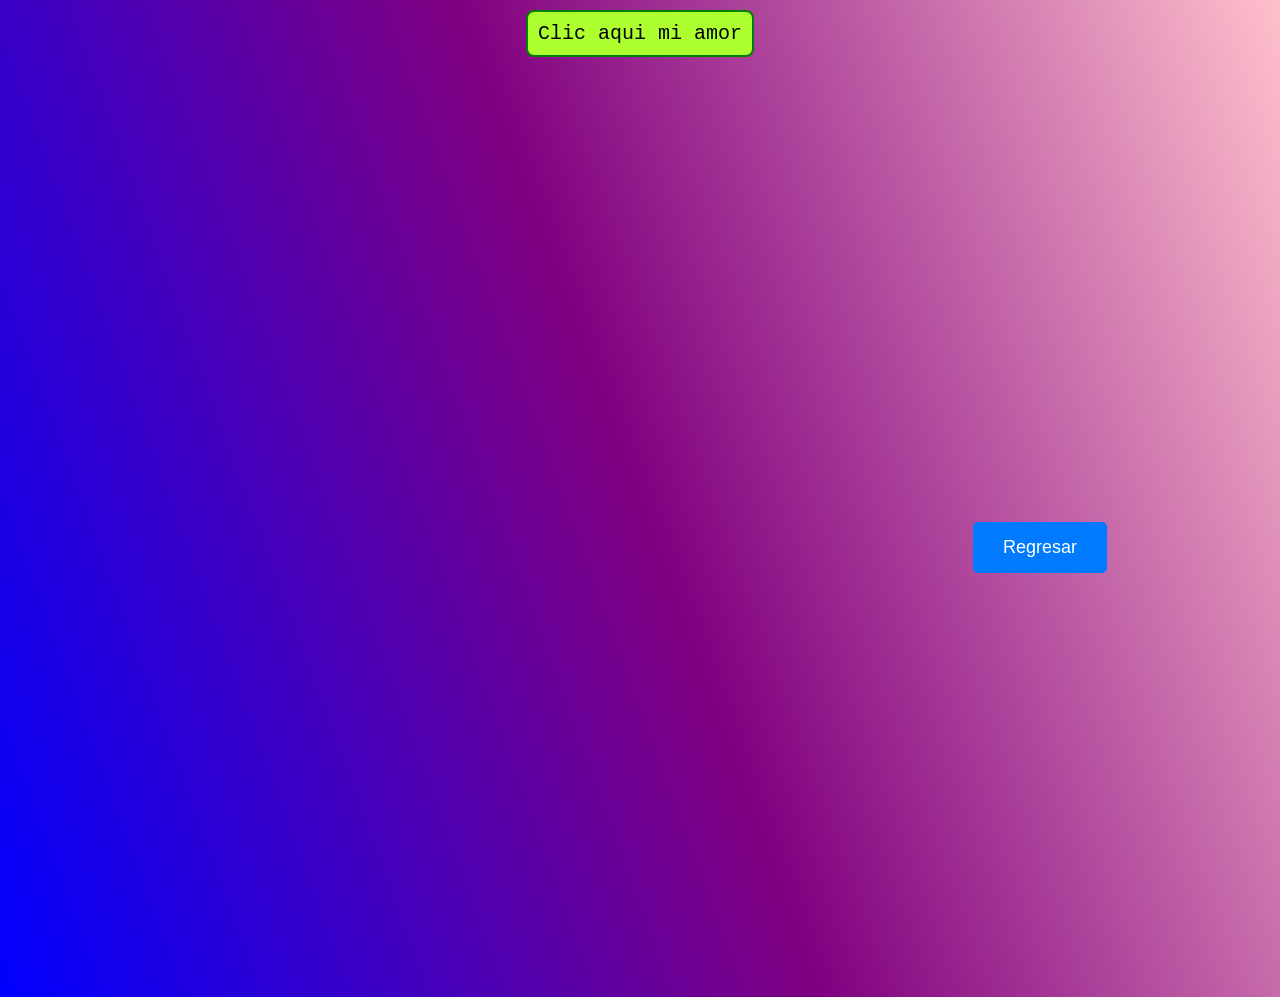
<file: index.html>
<!DOCTYPE html>
<html lang="es">
<head>
    <meta charset="UTF-8">
    <meta name="viewport" content="width=device-width, initial-scale=1.0">
    <title> Flores Amarillas &lt;3</title>
    <link rel="stylesheet" href="css/style.css">
    <link rel="preconnect" href="https://fonts.googleapis.com">
    <link rel="preconnect" href="https://fonts.gstatic.com" crossorigin>
    <link href="https://fonts.googleapis.com/css2?family=Inclusive+Sans:ital@1&display=swap" rel="stylesheet">
    <audio id="musicaFlores" autoplay loop preload="auto">
        <source src="audio/flores-amarillas.m4a" type="audio/mp4">
    </audio>
</head>
<body>

    <div class="Contenedor-Binicio">
        <button class="Button" id="BVer"> Clic aqui mi amor </button>
    </div>

    <div class="Con-Emergente">
        <div id="resultado" class="cua">
            <p id="res">
                Hola, antes de iniciar, solo quiero recordarte que eres 
                muy especial para mí y gracias por todo y tambien decirle
            que apesar de todo lo siento mucho :  . &lt;3
                 <br><br>
                 

            </p>    
            <button id="BotonCerrar" class="Button">Cerrar</button>
        </div>
    </div>

    <div class="Con-2">
        <h1 id="Titulo"> Elije una Opcion </h1>
        <div class="Con">
            <button class="Button" id="B1"> 1 Flor </button>
            <button class="Button" id="B12"> 12 Flores : </button>
        </div>
    </div>

    <main class="Contenedor">
        <canvas id="Flor" class="Flor" width="800" height="600"></canvas>

        <div class="Texto">
            <h2 id="Text">Para la niña mas Linda del Mundo que quiero que sea mi niña</h2>
        </div>
        <br>
        <button class="btn" onclick="window.location.href='inicio.html'">Regresar</button>
    </main>

    <script src="Js/app.js"></script>
    <script src="Js/Dis.js"></script>
    <script src="Js/musica.js"></script>
</body>
</html>
</file>
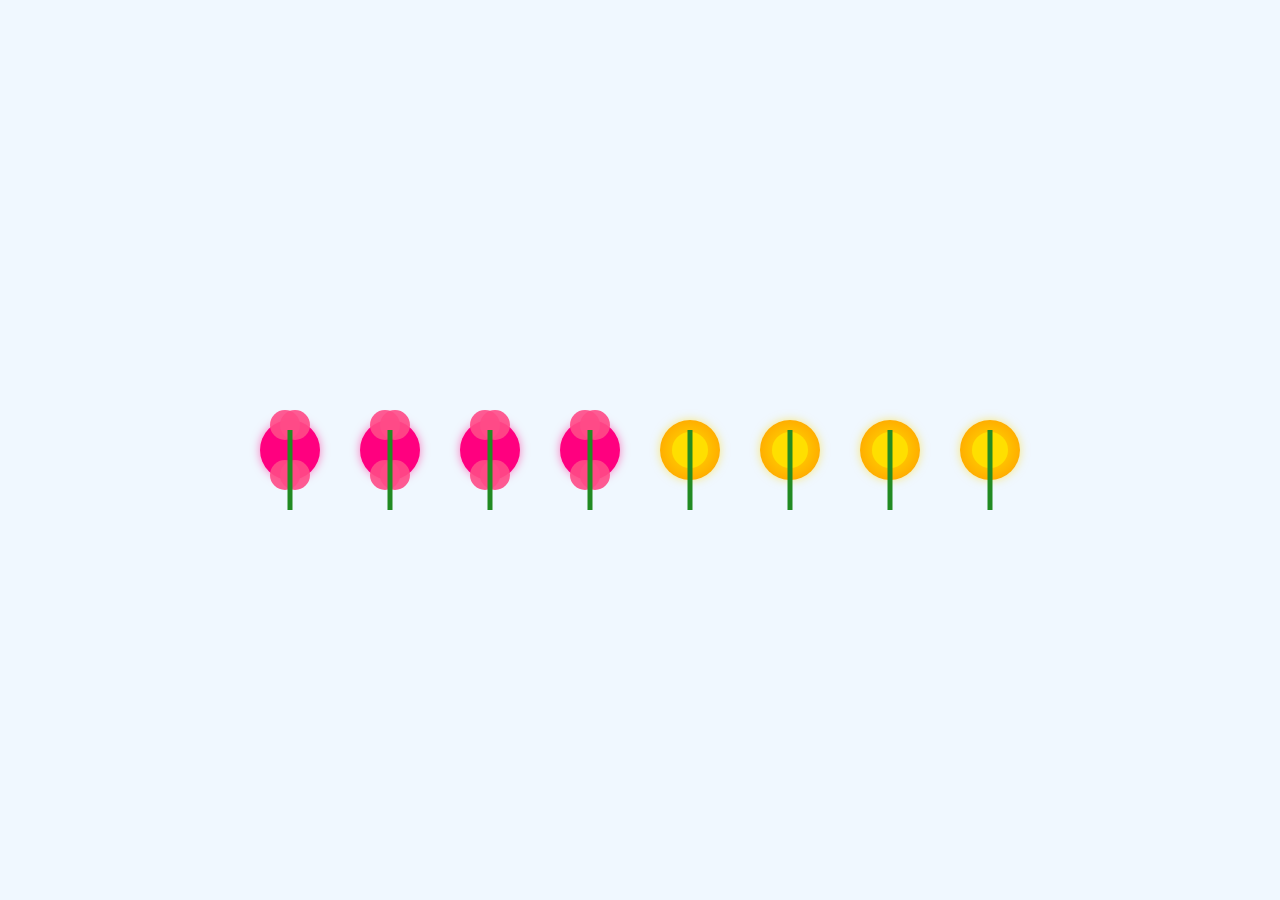
<file: disculpa.html>
<!DOCTYPE html>
<html lang="es">
<head>
  <meta charset="UTF-8">
  <meta name="viewport" content="width=device-width, initial-scale=1.0">
  <title>Ramo de Flores Animadas</title>
  <style>
    body {
      background-color: #f0f8ff;
      display: flex;
      justify-content: center;
      align-items: center;
      height: 100vh;
      margin: 0;
      flex-direction: column;
    }

    .ramo {
      display: flex;
      justify-content: center;
      align-items: flex-start;
      position: relative;
      flex-wrap: wrap;
    }

    .flor {
      margin: 20px;
      position: relative;
      animation: florecer 2s ease-in-out forwards;
    }

    /* Animación de florecer */
    @keyframes florecer {
      0% {
        transform: scale(0);
        opacity: 0;
      }
      100% {
        transform: scale(1);
        opacity: 1;
      }
    }

    /* Movimiento de la flor de lado a lado */
    @keyframes moverLadoALado {
      0% {
        transform: translateX(0);
      }
      50% {
        transform: translateX(10px);
      }
      100% {
        transform: translateX(0);
      }
    }

    /* Estilos generales para los tallos */
    .tallo {
      position: absolute;
      bottom: -30px;
      width: 5px;
      height: 80px;
      background-color: #228B22;
      left: 50%;
      transform: translateX(-50%);
    }

    /* Estilo para la rosa */
    .rosa {
      position: relative;
      width: 60px;
      height: 60px;
      background-color: #ff007f;
      border-radius: 50%;
      box-shadow: 0 0 10px rgba(255, 0, 127, 0.5);
      animation: moverLadoALado 3s ease-in-out infinite;
    }

    .rosa .petalo {
      position: absolute;
      width: 30px;
      height: 30px;
      background-color: #ff4b88;
      border-radius: 50%;
      opacity: 0.9;
    }

    .rosa .petalo1 {
      top: -10px;
      left: 10px;
      transform: rotate(-45deg);
    }

    .rosa .petalo2 {
      top: -10px;
      right: 10px;
      transform: rotate(45deg);
    }

    .rosa .petalo3 {
      bottom: -10px;
      left: 10px;
      transform: rotate(135deg);
    }

    .rosa .petalo4 {
      bottom: -10px;
      right: 10px;
      transform: rotate(-135deg);
    }

    /* Estilo para el girasol */
    .girasol {
      position: relative;
      width: 60px;
      height: 60px;
      background: radial-gradient(circle, #ffdf00, #ff9900);
      border-radius: 50%;
      box-shadow: 0 0 10px rgba(255, 215, 0, 0.5);
      animation: girar-girasol 5s linear infinite;
    }

    .girasol::before {
      content: '';
      position: absolute;
      width: 40%;
      height: 40%;
      background-color: #8b4513;
      border-radius: 50%;
      top: 25%;
      left: 25%;
    }

    .girasol::after {
      content: '';
      position: absolute;
      width: 60%;
      height: 60%;
      background-color: #ffdf00;
      border-radius: 50%;
      top: 20%;
      left: 20%;
    }

    @keyframes girar-girasol {
      0% {
        transform: rotate(0deg);
      }
      100% {
        transform: rotate(360deg);
      }
    }

  </style>
</head>
<body>
  <audio id="musicaFlores" autoplay loop preload="auto">
    <source src="audio/flores-amarillas.m4a" type="audio/mp4">
  </audio>
  <div class="ramo">
    <!-- Ramo de rosas -->
    <div class="flor">
      <div class="rosa">
        <div class="petalo petalo1"></div>
        <div class="petalo petalo2"></div>
        <div class="petalo petalo3"></div>
        <div class="petalo petalo4"></div>
      </div>
      <div class="tallo"></div>
    </div>
    <div class="flor">
      <div class="rosa">
        <div class="petalo petalo1"></div>
        <div class="petalo petalo2"></div>
        <div class="petalo petalo3"></div>
        <div class="petalo petalo4"></div>
      </div>
      <div class="tallo"></div>
    </div>
    <div class="flor">
      <div class="rosa">
        <div class="petalo petalo1"></div>
        <div class="petalo petalo2"></div>
        <div class="petalo petalo3"></div>
        <div class="petalo petalo4"></div>
      </div>
      <div class="tallo"></div>
    </div>
    <div class="flor">
      <div class="rosa">
        <div class="petalo petalo1"></div>
        <div class="petalo petalo2"></div>
        <div class="petalo petalo3"></div>
        <div class="petalo petalo4"></div>
      </div>
      <div class="tallo"></div>
    </div>

    <!-- Ramo de girasoles -->
    <div class="flor">
      <div class="girasol"></div>
      <div class="tallo"></div>
    </div>
    <div class="flor">
      <div class="girasol"></div>
      <div class="tallo"></div>
    </div>
    <div class="flor">
      <div class="girasol"></div>
      <div class="tallo"></div>
    </div>
    <div class="flor">
      <div class="girasol"></div>
      <div class="tallo"></div>
    </div>
  </div>
  <script src="Js/musica.js"></script>
</body>
</html>
</file>
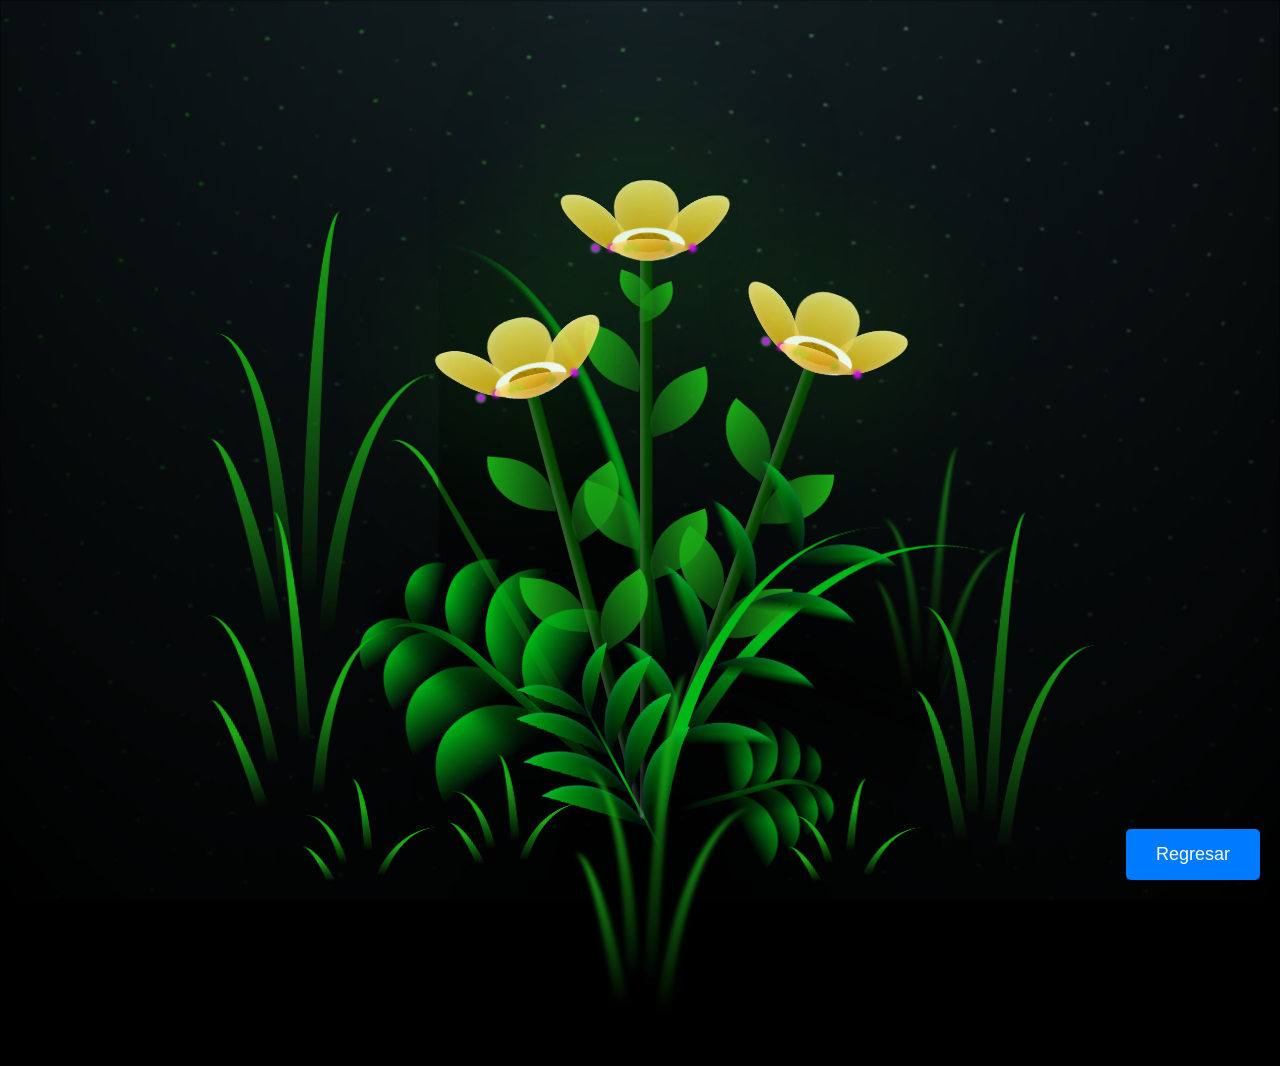
<file: FLORES.html>
<!DOCTYPE html>
<html lang="en">
<head>
    <meta charset="UTF-8">
    <meta http-equiv="X-UA-Compatible" content="IE=edge">
    <meta name="viewport" content="width=device-width, initial-scale=1.0">
    <link rel="stylesheet" href="css/main.css">
    <title>FLORES</title>
    <audio id="musicaFlores" autoplay loop preload="auto">
      <source src="audio/flores-amarillas.m4a" type="audio/mp4">
    </audio>
</head>
<body class="container">
    <div class="night"></div>
  </div>
  <div style="position: absolute; bottom: 0; right: 0; margin: 10px;">
    <button class="btn" onclick="window.location.href='inicio.html'">Regresar</button>
</div>

    <div class="flowers">
      <div class="flower flower--1">
        <div class="flower__leafs flower__leafs--1">
          <div class="flower__leaf flower__leaf--1"></div>
          <div class="flower__leaf flower__leaf--2"></div>
          <div class="flower__leaf flower__leaf--3"></div>
          <div class="flower__leaf flower__leaf--4"></div>
          <div class="flower__white-circle"></div>
  
          <div class="flower__light flower__light--1"></div>
          <div class="flower__light flower__light--2"></div>
          <div class="flower__light flower__light--3"></div>
          <div class="flower__light flower__light--4"></div>
          <div class="flower__light flower__light--5"></div>
          <div class="flower__light flower__light--6"></div>
          <div class="flower__light flower__light--7"></div>
          <div class="flower__light flower__light--8"></div>
  
        </div>
        <div class="flower__line">
          <div class="flower__line__leaf flower__line__leaf--1"></div>
          <div class="flower__line__leaf flower__line__leaf--2"></div>
          <div class="flower__line__leaf flower__line__leaf--3"></div>
          <div class="flower__line__leaf flower__line__leaf--4"></div>
          <div class="flower__line__leaf flower__line__leaf--5"></div>
          <div class="flower__line__leaf flower__line__leaf--6"></div>
        </div>
      </div>
  
      <div class="flower flower--2">
        <div class="flower__leafs flower__leafs--2">
          <div class="flower__leaf flower__leaf--1"></div>
          <div class="flower__leaf flower__leaf--2"></div>
          <div class="flower__leaf flower__leaf--3"></div>
          <div class="flower__leaf flower__leaf--4"></div>
          <div class="flower__white-circle"></div>
  
          <div class="flower__light flower__light--1"></div>
          <div class="flower__light flower__light--2"></div>
          <div class="flower__light flower__light--3"></div>
          <div class="flower__light flower__light--4"></div>
          <div class="flower__light flower__light--5"></div>
          <div class="flower__light flower__light--6"></div>
          <div class="flower__light flower__light--7"></div>
          <div class="flower__light flower__light--8"></div>
  
        </div>
        <div class="flower__line">
          <div class="flower__line__leaf flower__line__leaf--1"></div>
          <div class="flower__line__leaf flower__line__leaf--2"></div>
          <div class="flower__line__leaf flower__line__leaf--3"></div>
          <div class="flower__line__leaf flower__line__leaf--4"></div>
        </div>
      </div>
  
      <div class="flower flower--3">
        <div class="flower__leafs flower__leafs--3">
          <div class="flower__leaf flower__leaf--1"></div>
          <div class="flower__leaf flower__leaf--2"></div>
          <div class="flower__leaf flower__leaf--3"></div>
          <div class="flower__leaf flower__leaf--4"></div>
          <div class="flower__white-circle"></div>
  
          <div class="flower__light flower__light--1"></div>
          <div class="flower__light flower__light--2"></div>
          <div class="flower__light flower__light--3"></div>
          <div class="flower__light flower__light--4"></div>
          <div class="flower__light flower__light--5"></div>
          <div class="flower__light flower__light--6"></div>
          <div class="flower__light flower__light--7"></div>
          <div class="flower__light flower__light--8"></div>
  
        </div>
        <div class="flower__line">
          <div class="flower__line__leaf flower__line__leaf--1"></div>
          <div class="flower__line__leaf flower__line__leaf--2"></div>
          <div class="flower__line__leaf flower__line__leaf--3"></div>
          <div class="flower__line__leaf flower__line__leaf--4"></div>
        </div>
      </div>
  
      <div class="grow-ans" style="--d:1.2s">
        <div class="flower__g-long">
          <div class="flower__g-long__top"></div>
          <div class="flower__g-long__bottom"></div>
        </div>
      </div>
  
      <div class="growing-grass">
        <div class="flower__grass flower__grass--1">
          <div class="flower__grass--top"></div>
          <div class="flower__grass--bottom"></div>
          <div class="flower__grass__leaf flower__grass__leaf--1"></div>
          <div class="flower__grass__leaf flower__grass__leaf--2"></div>
          <div class="flower__grass__leaf flower__grass__leaf--3"></div>
          <div class="flower__grass__leaf flower__grass__leaf--4"></div>
          <div class="flower__grass__leaf flower__grass__leaf--5"></div>
          <div class="flower__grass__leaf flower__grass__leaf--6"></div>
          <div class="flower__grass__leaf flower__grass__leaf--7"></div>
          <div class="flower__grass__leaf flower__grass__leaf--8"></div>
          <div class="flower__grass__overlay"></div>
        </div>
      </div>
  
      <div class="growing-grass">
        <div class="flower__grass flower__grass--2">
          <div class="flower__grass--top"></div>
          <div class="flower__grass--bottom"></div>
          <div class="flower__grass__leaf flower__grass__leaf--1"></div>
          <div class="flower__grass__leaf flower__grass__leaf--2"></div>
          <div class="flower__grass__leaf flower__grass__leaf--3"></div>
          <div class="flower__grass__leaf flower__grass__leaf--4"></div>
          <div class="flower__grass__leaf flower__grass__leaf--5"></div>
          <div class="flower__grass__leaf flower__grass__leaf--6"></div>
          <div class="flower__grass__leaf flower__grass__leaf--7"></div>
          <div class="flower__grass__leaf flower__grass__leaf--8"></div>
          <div class="flower__grass__overlay"></div>
        </div>
      </div>
  
      <div class="grow-ans" style="--d:2.4s">
        <div class="flower__g-right flower__g-right--1">
          <div class="leaf"></div>
        </div>
      </div>
  
      <div class="grow-ans" style="--d:2.8s">
        <div class="flower__g-right flower__g-right--2">
          <div class="leaf"></div>
        </div>
      </div>
  
      <div class="grow-ans" style="--d:2.8s">
        <div class="flower__g-front">
          <div class="flower__g-front__leaf-wrapper flower__g-front__leaf-wrapper--1">
            <div class="flower__g-front__leaf"></div>
          </div>
          <div class="flower__g-front__leaf-wrapper flower__g-front__leaf-wrapper--2">
            <div class="flower__g-front__leaf"></div>
          </div>
          <div class="flower__g-front__leaf-wrapper flower__g-front__leaf-wrapper--3">
            <div class="flower__g-front__leaf"></div>
          </div>
          <div class="flower__g-front__leaf-wrapper flower__g-front__leaf-wrapper--4">
            <div class="flower__g-front__leaf"></div>
          </div>
          <div class="flower__g-front__leaf-wrapper flower__g-front__leaf-wrapper--5">
            <div class="flower__g-front__leaf"></div>
          </div>
          <div class="flower__g-front__leaf-wrapper flower__g-front__leaf-wrapper--6">
            <div class="flower__g-front__leaf"></div>
          </div>
          <div class="flower__g-front__leaf-wrapper flower__g-front__leaf-wrapper--7">
            <div class="flower__g-front__leaf"></div>
          </div>
          <div class="flower__g-front__leaf-wrapper flower__g-front__leaf-wrapper--8">
            <div class="flower__g-front__leaf"></div>
          </div>
          <div class="flower__g-front__line"></div>
        </div>
      </div>
  
      <div class="grow-ans" style="--d:3.2s">
        <div class="flower__g-fr">
          <div class="leaf"></div>
          <div class="flower__g-fr__leaf flower__g-fr__leaf--1"></div>
          <div class="flower__g-fr__leaf flower__g-fr__leaf--2"></div>
          <div class="flower__g-fr__leaf flower__g-fr__leaf--3"></div>
          <div class="flower__g-fr__leaf flower__g-fr__leaf--4"></div>
          <div class="flower__g-fr__leaf flower__g-fr__leaf--5"></div>
          <div class="flower__g-fr__leaf flower__g-fr__leaf--6"></div>
          <div class="flower__g-fr__leaf flower__g-fr__leaf--7"></div>
          <div class="flower__g-fr__leaf flower__g-fr__leaf--8"></div>
        </div>
      </div>
  
      <div class="long-g long-g--0">
        <div class="grow-ans" style="--d:3s">
          <div class="leaf leaf--0"></div>
        </div>
        <div class="grow-ans" style="--d:2.2s">
          <div class="leaf leaf--1"></div>
        </div>
        <div class="grow-ans" style="--d:3.4s">
          <div class="leaf leaf--2"></div>
        </div>
        <div class="grow-ans" style="--d:3.6s">
          <div class="leaf leaf--3"></div>
        </div>
      </div>
  
      <div class="long-g long-g--1">
        <div class="grow-ans" style="--d:3.6s">
          <div class="leaf leaf--0"></div>
        </div>
        <div class="grow-ans" style="--d:3.8s">
          <div class="leaf leaf--1"></div>
        </div>
        <div class="grow-ans" style="--d:4s">
          <div class="leaf leaf--2"></div>
        </div>
        <div class="grow-ans" style="--d:4.2s">
          <div class="leaf leaf--3"></div>
        </div>
      </div>
  
      <div class="long-g long-g--2">
        <div class="grow-ans" style="--d:4s">
          <div class="leaf leaf--0"></div>
        </div>
        <div class="grow-ans" style="--d:4.2s">
          <div class="leaf leaf--1"></div>
        </div>
        <div class="grow-ans" style="--d:4.4s">
          <div class="leaf leaf--2"></div>
        </div>
        <div class="grow-ans" style="--d:4.6s">
          <div class="leaf leaf--3"></div>
        </div>
      </div>
  
      <div class="long-g long-g--3">
        <div class="grow-ans" style="--d:4s">
          <div class="leaf leaf--0"></div>
        </div>
        <div class="grow-ans" style="--d:4.2s">
          <div class="leaf leaf--1"></div>
        </div>
        <div class="grow-ans" style="--d:3s">
          <div class="leaf leaf--2"></div>
        </div>
        <div class="grow-ans" style="--d:3.6s">
          <div class="leaf leaf--3"></div>
        </div>
      </div>
  
      <div class="long-g long-g--4">
        <div class="grow-ans" style="--d:4s">
          <div class="leaf leaf--0"></div>
        </div>
        <div class="grow-ans" style="--d:4.2s">
          <div class="leaf leaf--1"></div>
        </div>
        <div class="grow-ans" style="--d:3s">
          <div class="leaf leaf--2"></div>
        </div>
        <div class="grow-ans" style="--d:3.6s">
          <div class="leaf leaf--3"></div>
        </div>
      </div>
  
      <div class="long-g long-g--5">
        <div class="grow-ans" style="--d:4s">
          <div class="leaf leaf--0"></div>
        </div>
        <div class="grow-ans" style="--d:4.2s">
          <div class="leaf leaf--1"></div>
        </div>
        <div class="grow-ans" style="--d:3s">
          <div class="leaf leaf--2"></div>
        </div>
        <div class="grow-ans" style="--d:3.6s">
          <div class="leaf leaf--3"></div>
        </div>
      </div>
  
      <div class="long-g long-g--6">
        <div class="grow-ans" style="--d:4.2s">
          <div class="leaf leaf--0"></div>
        </div>
        <div class="grow-ans" style="--d:4.4s">
          <div class="leaf leaf--1"></div>
        </div>
        <div class="grow-ans" style="--d:4.6s">
          <div class="leaf leaf--2"></div>
        </div>
        <div class="grow-ans" style="--d:4.8s">
          <div class="leaf leaf--3"></div>
        </div>
      </div>
  
      <div class="long-g long-g--7">
        <div class="grow-ans" style="--d:3s">
          <div class="leaf leaf--0"></div>
        </div>
        <div class="grow-ans" style="--d:3.2s">
          <div class="leaf leaf--1"></div>
        </div>
        <div class="grow-ans" style="--d:3.5s">
          <div class="leaf leaf--2"></div>
        </div>
        <div class="grow-ans" style="--d:3.6s">
          <div class="leaf leaf--3"></div>
        </div>
      </div>
    </div>
    <script src="main.js"></script>
    <script src="Js/musica.js"></script>

    
  </body>
</html>
</file>
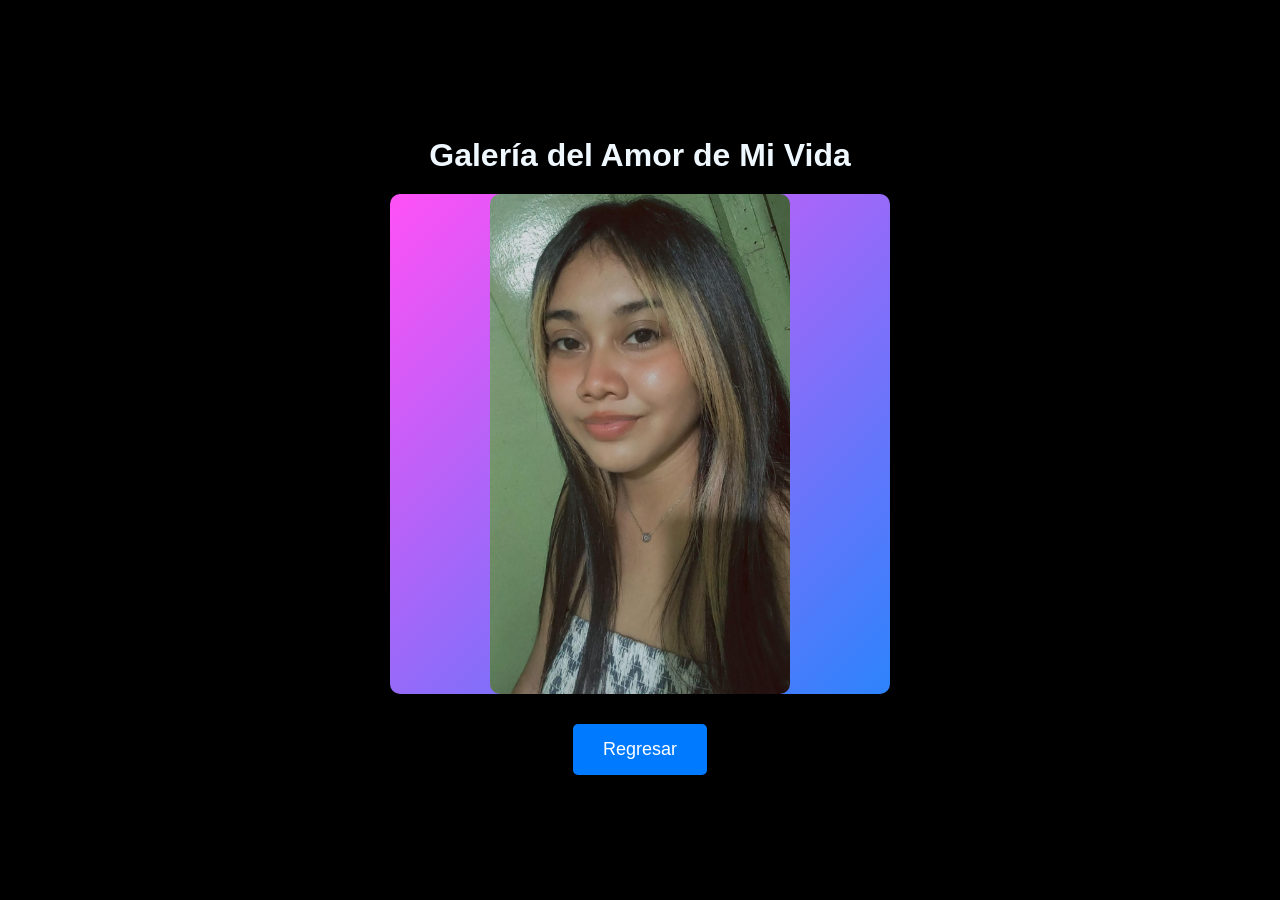
<file: Galeria.html>
<!DOCTYPE html>
<html lang="es">
<head>
    <meta charset="UTF-8">
    <meta name="viewport" content="width=device-width, initial-scale=1.0">
    <title style="color: rgb(34, 144, 241);">Galería del Amor de Mi Vida</title>
    
    <style>
        body {
            font-family: Arial, sans-serif;
            display: flex;
            flex-direction: column;
            align-items: center;
            justify-content: center;
            height: 100vh;
            margin: 0;
            background-color: #000000; /* Fondo de la página */
            color: black;
        }
        .btn {
            padding: 15px 30px;
            margin: 10px;
            font-size: 18px;
            color: white;
            background-color: #007BFF;
            border: none;
            cursor: pointer;
            border-radius: 5px;
            transition: background-color 0.3s ease;
        }
        h1 {
            margin-bottom: 20px;
            text-shadow: 1px 1px 2px black;
        }

        .carousel {
            width: 90%; /* Ancho del carrusel */
            max-width: 500px; /* Tamaño máximo del carrusel */
            overflow: hidden; /* Oculta las imágenes que salen del contenedor */
            position: relative;
            border-radius: 10px; /* Esquinas redondeadas */
            box-shadow: 0 0 15px rgba(0,0,0,0.5); /* Sombra alrededor del carrusel */
            background: linear-gradient(135deg, #ff51f6 0%, #2d83fc 100%); /* Fondo degradado del carrusel */
            margin-bottom: 20px;
        }

        .slides {
            display: flex;
            transition: transform 2s ease; /* Animación de transición */
            width: 100%;
        }

        .slide {
            min-width: 100%; /* Cada imagen ocupa el 100% del ancho del carrusel */
            height: 500px; /* Ajusta la altura del carrusel */
            display: flex;
            justify-content: center;
            align-items: center;
        }

        .slide img {
            max-width: 100%; /* Limita el ancho máximo de la imagen */
            max-height: 100%; /* Limita la altura máxima de la imagen */
            object-fit: contain; /* Ajusta la imagen para que se mantenga en proporción */
            border-radius: 10px; /* Esquinas redondeadas en las imágenes */
        }

        /* Efecto de sombra cuando la imagen se está mostrando */
        .slide img:hover {
            box-shadow: 0 0 20px rgba(0, 0, 0, 0.7);
            transform: scale(1.05);
            transition: transform 0.3s ease, box-shadow 0.3s ease;
        }

    </style>
</head>
<body>
    <audio id="musicaFlores" autoplay loop preload="auto">
        <source src="audio/flores-amarillas.m4a" type="audio/mp4">
    </audio>

    <h1 style="color: aliceblue;">Galería del Amor de Mi Vida</h1>

    <div class="carousel">
        <div class="slides">
            <!-- Rutas de las imágenes del 1 al 32 -->
            <div class="slide"><img src="img/1.jpg" alt="Imagen 1"></div>
            <div class="slide"><img src="img/2.jpg" alt="Imagen 2"></div>
            <div class="slide"><img src="img/3.jpg" alt="Imagen 3"></div>
            <div class="slide"><img src="img/4.jpg" alt="Imagen 4"></div>
            <div class="slide"><img src="img/5.jpg" alt="Imagen 5"></div>
            <div class="slide"><img src="img/6.jpg" alt="Imagen 6"></div>
            <div class="slide"><img src="img/7.jpg" alt="Imagen 7"></div>
            <div class="slide"><img src="img/8.jpg" alt="Imagen 8"></div>
            <div class="slide"><img src="img/9.jpg" alt="Imagen 9"></div>
            <div class="slide"><img src="img/10.jpg" alt="Imagen 10"></div>
            <div class="slide"><img src="img/11.jpg" alt="Imagen 11"></div>
            <div class="slide"><img src="img/12.jpg" alt="Imagen 12"></div>
            <div class="slide"><img src="img/13.jpg" alt="Imagen 13"></div>
            <div class="slide"><img src="img/14.jpg" alt="Imagen 14"></div>
            <div class="slide"><img src="img/15.jpg" alt="Imagen 15"></div>
            <div class="slide"><img src="img/16.jpg" alt="Imagen 16"></div>
            <div class="slide"><img src="img/17.jpg" alt="Imagen 17"></div>
            <div class="slide"><img src="img/18.jpg" alt="Imagen 18"></div>
            <div class="slide"><img src="img/19.jpg" alt="Imagen 19"></div>
            <div class="slide"><img src="img/20.jpg" alt="Imagen 20"></div>
            <div class="slide"><img src="img/21.jpg" alt="Imagen 21"></div>
            <div class="slide"><img src="img/22.jpg" alt="Imagen 22"></div>
            <div class="slide"><img src="img/23.jpg" alt="Imagen 23"></div>
            <div class="slide"><img src="img/24.jpg" alt="Imagen 24"></div>
            <div class="slide"><img src="img/25.jpg" alt="Imagen 25"></div>
            <div class="slide"><img src="img/26.jpg" alt="Imagen 26"></div>
            <div class="slide"><img src="img/27.jpg" alt="Imagen 27"></div>
            <div class="slide"><img src="img/28.jpg" alt="Imagen 28"></div>
            <div class="slide"><img src="img/29.jpg" alt="Imagen 29"></div>
            <div class="slide"><img src="img/30.jpg" alt="Imagen 30"></div>
            <div class="slide"><img src="img/31.jpg" alt="Imagen 31"></div>
            <div class="slide"><img src="img/32.jpg" alt="Imagen 32"></div>
        </div>
    </div>
    <button class="btn" onclick="window.location.href='inicio.html'">Regresar</button>

    <script>
        let currentIndex = 0;
        const slides = document.querySelector('.slides');
        const totalSlides = document.querySelectorAll('.slide').length;

        function showNextSlide() {
            currentIndex = (currentIndex + 1) % totalSlides;
            slides.style.transform = `translateX(-${currentIndex * 100}%)`;
        }

        // Cambiar de imagen cada 3 segundos
        setInterval(showNextSlide, 3000);
    </script>
    <script src="Js/musica.js"></script>

</body>
</html>
</file>
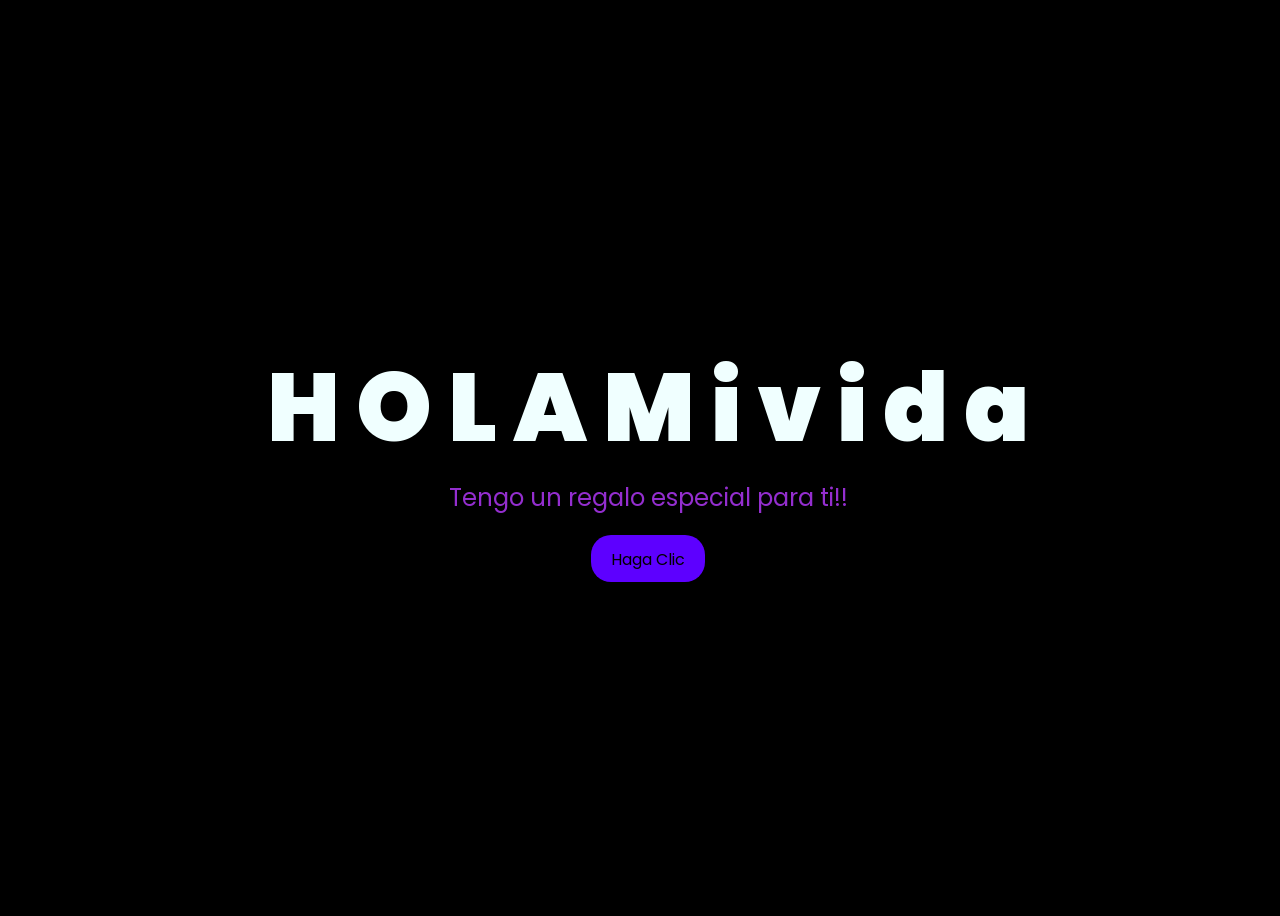
<file: index2.html>
<!DOCTYPE html>
<html lang="en">
<head>
    <meta charset="UTF-8">
    <meta http-equiv="X-UA-Compatible" content="IE=edge">
    <meta name="viewport" content="width=device-width, initial-scale=1.0">
    <link rel="stylesheet" href="css/estilo.css">
    <title>FLORES</title>
    <audio id="musicaFlores" autoplay loop preload="auto">
        <source src="audio/flores-amarillas.m4a" type="audio/mp4">
    </audio>
</head>
<body>
    <div class="greetings">

        <span>H</span>
        <span>O</span>
        <span>L</span>
        <span>A</span>
        <span> </span>
        <span>M</span>
        <span>i</span>
        <span>v</span>
        <span>i</span>
        <span>d</span>
        <span>a</span>
    
        

    </div>
    <div class="greetings">
        <span></span>
        <span></span>
        <span></span>
        <span></span>
        <span></span>
        <span></span>
    </div>
    <div class="description">
        <span>Tengo un regalo especial para ti!!</span>
    </div>
    <div class="button">
        <button>
            <a href="FLORES.html">Haga Clic</a>
        </button>
        
    </div>
    <script src="Js/musica.js"></script>
</body>
</html>
</file>
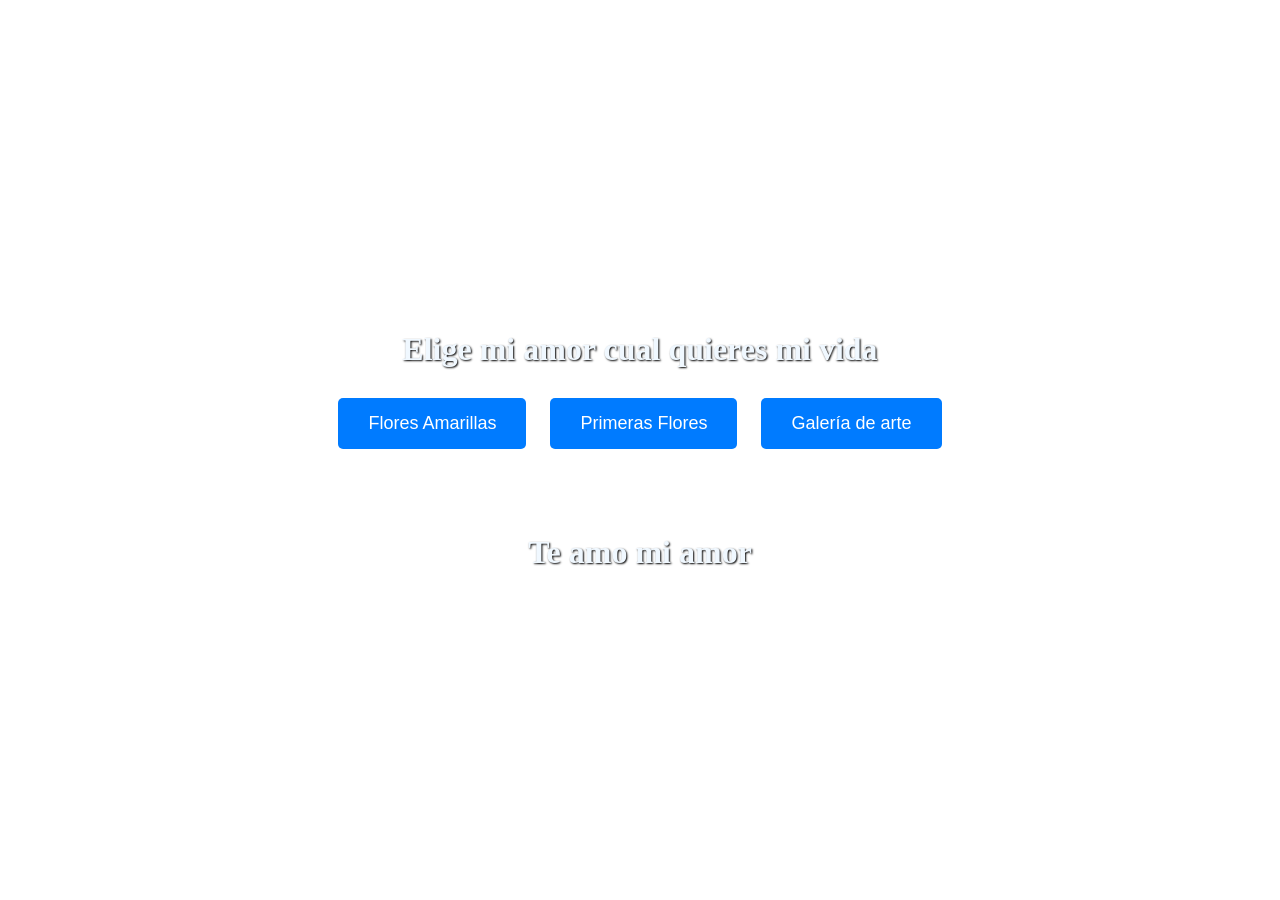
<file: inicio.html>
<!DOCTYPE html>
<html lang="es">
<head>
    <meta charset="UTF-8">
    <meta name="viewport" content="width=device-width, initial-scale=1.0">
    <title>disculpa mi amor</title>
    <style>
        /* Estilos generales */
        body, html {
            margin: 0;
            padding: 0;
            height: 100%;
            display: flex;
            justify-content: center;
            align-items: center;
            background-size: contain;
            background-position: left;
            transition: background-image 0.5s ease-in-out;
        }
        h1 {
            margin-bottom: 20px;
            text-shadow: 1px 1px 2px black;
        }

        /* Contenedor de botones */
        .container {
            text-align: center;
        }

        /* Estilos de los botones */
        .btn {
            padding: 15px 30px;
            margin: 10px;
            font-size: 18px;
            color: white;
            background-color: #007BFF;
            border: none;
            cursor: pointer;
            border-radius: 5px;
            transition: background-color 0.3s ease;
        }

        .btn:hover {
            background-color: #0056b3;
        }
    </style>
</head>
<body>
    <audio id="musicaFlores" autoplay loop preload="auto">
        <source src="audio/flores-amarillas.m4a" type="audio/mp4">
    </audio>
    <div class="container">
        <h1 style="color: aliceblue;">Elige mi amor cual quieres mi vida</h1>
        <!-- Botones que redirigen a dos páginas diferentes -->
        <button class="btn" onclick="window.location.href='index.html'">Flores Amarillas</button>
        <button class="btn" onclick="window.location.href='index2.html'">Primeras Flores</button>
        <button class="btn" onclick="window.location.href='Galeria.html'">Galería de arte</button>


        <br><br><br><br>
        <h1 style="color: aliceblue;">Te amo mi amor </h1>
    </div>

    <script>
        // Arreglo con las rutas relativas de las imágenes
        const backgrounds = [
            new URL("img/1.jpg", window.location.href).href,  // Imagen 1
            new URL("img/2.jpg", window.location.href).href,  // Imagen 2
            new URL("img/3.jpg", window.location.href).href,  // Imagen 3
            new URL("img/4.jpg", window.location.href).href,  // Imagen 4
            new URL("img/5.jpg", window.location.href).href,  // Imagen 5
            new URL("img/6.jpg", window.location.href).href,  // Imagen 6
            new URL("img/7.jpg", window.location.href).href,  // Imagen 7
            new URL("img/8.jpg", window.location.href).href   // Imagen 8
        ];
    
        let currentBackground = 0;
    
        // Cambia la imagen de fondo cada 1 segundo
        setInterval(() => {
            currentBackground = (currentBackground + 1) % backgrounds.length; 
            document.body.style.backgroundImage = `url('${backgrounds[currentBackground]}')`;
        }, 1000);
    </script>
    <script src="Js/musica.js"></script>
    
</body>
</html>
</file>
<file: css/style.css>
body {
    margin: 0;
    font-family: 'Inclusive Sans', sans-serif;
    background: linear-gradient(70deg, blue, purple, pink);
}
.btn {
    padding: 15px 30px;
    margin: 10px;
    font-size: 18px;
    color: white;
    background-color: #007BFF;
    border: none;
    cursor: pointer;
    border-radius: 5px;
    transition: background-color 0.3s ease;
}
h1 {
    text-align: center;
    font-size: 100px;
}

.Con-2 {
    display: none;
}

canvas {
    display: block;
}

.Contenedor {
    display: flex;
    justify-content: center;
    align-items: center;
    height: 100vh;
    margin: 0;
}

.Con {
    display: flex;
    place-content: center;
    align-items: center;
    margin-top: 15px;
}

.Texto {
    display: none;
}

.Texto h2 {
    font-size: 50px;
}

#B12 {
    margin-left: 30px;
}

.Button{
    font-family: monospace;
    font-size: x-large;
    transition-duration: 0.2s;
    padding: 10px;
    border-radius: 8px;
    background-color: greenyellow; 
    color: black; 
    border: 2px solid green;
    cursor: pointer;
}
  
.Button:hover{
    transform: scale(1.1);
    border-radius: 14px;
    box-shadow: 0 12px 16px 0 rgba(0,0,0,0.24), 0 17px 50px 0 rgba(0,0,0,0.19);
    color: black;
    background-color: white;
}

.Contenedor-Binicio {
    display: flex;
    justify-content: center;
    align-items: center;
    margin-top: 10px;
}

.Con-Emergente{
    align-items: center;
    text-align: center;
    padding: 20px;
    display: flex;
}

.cua{
    display: none;
    position: fixed;
    top: 20px;
    left: 50%;
    transform: translateX(-50%);
    width: 300px;
    padding: 30px;
    background-color: #f9f9f9;
    border: 2px solid greenyellow;
    border-radius: 5px;
    box-shadow: 0 2px 4px rgba(0, 0, 0, 0.2);
    text-align: center;
    animation: aparecer 0.5s ease-out;
}

@keyframes aparecer {
    0% {
      opacity: 0;
      transform: translateX(-10%) translateY(-20px);
    }
    50% {
      opacity: 0.5;
      transform: translateX(-50%) translateY(-10px);
    }
    100% {
        opacity: 1;
        transform: translateX(-50%) translateY(0);
      }
}

@media (max-width: 468px) {
    body {
        background: linear-gradient(100deg, blue, purple, pink);

    }
}
</file>
<file: css/main.css>
*,
*::after,
*::before {
  padding: 0;
  margin: 0;
  box-sizing: border-box;
}
.btn {
  padding: 15px 30px;
  margin: 10px;
  font-size: 18px;
  color: white;
  background-color: #007BFF;
  border: none;
  cursor: pointer;
  border-radius: 5px;
  transition: background-color 0.3s ease;
}
:root {
  --dark-color: #000;
}

body {
  display: flex;
  align-items: flex-end;
  justify-content: center;
  min-height: 100vh;
  background-color: var(--dark-color);
  overflow: hidden;
  perspective: 1000px;
}

.night {
  position: fixed;
  left: 50%;
  top: 0;
  transform: translateX(-50%);
  width: 100%;
  height: 100%;
  filter: blur(0.1vmin);
  background-image: radial-gradient(ellipse at top, transparent 0%, var(--dark-color)), 
  radial-gradient(ellipse at bottom, var(--dark-color), rgba(145, 233, 255, 0.2)), 
  repeating-linear-gradient(220deg, rgb(0, 0, 0) 0px, rgb(0, 0, 0) 19px, transparent 19px, 
  transparent 22px), repeating-linear-gradient(189deg, rgb(0, 0, 0) 0px, rgb(0, 0, 0) 19px, 
  transparent 19px, transparent 22px), repeating-linear-gradient(148deg, rgb(0, 0, 0) 0px, 
  rgb(0, 0, 0) 19px, transparent 19px, transparent 22px), linear-gradient(90deg, rgb(21, 255, 0), 
  rgb(240, 240, 240));
}

.flowers {
  position: fixed;
  transform: scale(0.9);
}

.flower {
  position: absolute;
  bottom: 10vmin;
  transform-origin: bottom center;
  z-index: 10;
  --fl-speed: 0.8s;
}
.flower--1 {
  -webkit-animation: moving-flower-1 4s linear infinite;
          animation: moving-flower-1 4s linear infinite;
}
.flower--1 .flower__line {
  height: 70vmin;
  -webkit-animation-delay: 0.3s;
          animation-delay: 0.3s;
}
.flower--1 .flower__line__leaf--1 {
  -webkit-animation: blooming-leaf-right var(--fl-speed) 1.6s backwards;
          animation: blooming-leaf-right var(--fl-speed) 1.6s backwards;
}
.flower--1 .flower__line__leaf--2 {
  -webkit-animation: blooming-leaf-right var(--fl-speed) 1.4s backwards;
          animation: blooming-leaf-right var(--fl-speed) 1.4s backwards;
}
.flower--1 .flower__line__leaf--3 {
  -webkit-animation: blooming-leaf-left var(--fl-speed) 1.2s backwards;
          animation: blooming-leaf-left var(--fl-speed) 1.2s backwards;
}
.flower--1 .flower__line__leaf--4 {
  -webkit-animation: blooming-leaf-left var(--fl-speed) 1s backwards;
          animation: blooming-leaf-left var(--fl-speed) 1s backwards;
}
.flower--1 .flower__line__leaf--5 {
  -webkit-animation: blooming-leaf-right var(--fl-speed) 1.8s backwards;
          animation: blooming-leaf-right var(--fl-speed) 1.8s backwards;
}
.flower--1 .flower__line__leaf--6 {
  -webkit-animation: blooming-leaf-left var(--fl-speed) 2s backwards;
          animation: blooming-leaf-left var(--fl-speed) 2s backwards;
}
.flower--2 {
  left: 50%;
  transform: rotate(20deg);
  -webkit-animation: moving-flower-2 4s linear infinite;
          animation: moving-flower-2 4s linear infinite;
}
.flower--2 .flower__line {
  height: 60vmin;
  -webkit-animation-delay: 0.6s;
          animation-delay: 0.6s;
}
.flower--2 .flower__line__leaf--1 {
  -webkit-animation: blooming-leaf-right var(--fl-speed) 1.9s backwards;
          animation: blooming-leaf-right var(--fl-speed) 1.9s backwards;
}
.flower--2 .flower__line__leaf--2 {
  -webkit-animation: blooming-leaf-right var(--fl-speed) 1.7s backwards;
          animation: blooming-leaf-right var(--fl-speed) 1.7s backwards;
}
.flower--2 .flower__line__leaf--3 {
  -webkit-animation: blooming-leaf-left var(--fl-speed) 1.5s backwards;
          animation: blooming-leaf-left var(--fl-speed) 1.5s backwards;
}
.flower--2 .flower__line__leaf--4 {
  -webkit-animation: blooming-leaf-left var(--fl-speed) 1.3s backwards;
          animation: blooming-leaf-left var(--fl-speed) 1.3s backwards;
}
.flower--3 {
  left: 50%;
  transform: rotate(-15deg);
  -webkit-animation: moving-flower-3 4s linear infinite;
          animation: moving-flower-3 4s linear infinite;
}
.flower--3 .flower__line {
  -webkit-animation-delay: 0.9s;
          animation-delay: 0.9s;
}
.flower--3 .flower__line__leaf--1 {
  -webkit-animation: blooming-leaf-right var(--fl-speed) 2.5s backwards;
          animation: blooming-leaf-right var(--fl-speed) 2.5s backwards;
}
.flower--3 .flower__line__leaf--2 {
  -webkit-animation: blooming-leaf-right var(--fl-speed) 2.3s backwards;
          animation: blooming-leaf-right var(--fl-speed) 2.3s backwards;
}
.flower--3 .flower__line__leaf--3 {
  -webkit-animation: blooming-leaf-left var(--fl-speed) 2.1s backwards;
          animation: blooming-leaf-left var(--fl-speed) 2.1s backwards;
}
.flower--3 .flower__line__leaf--4 {
  -webkit-animation: blooming-leaf-left var(--fl-speed) 1.9s backwards;
          animation: blooming-leaf-left var(--fl-speed) 1.9s backwards;
}
.flower__leafs {
  position: relative;
  -webkit-animation: blooming-flower 2s backwards;
          animation: blooming-flower 2s backwards;
}
.flower__leafs--1 {
  -webkit-animation-delay: 1.1s;
          animation-delay: 1.1s;
}
.flower__leafs--2 {
  -webkit-animation-delay: 1.4s;
          animation-delay: 1.4s;
}
.flower__leafs--3 {
  -webkit-animation-delay: 1.7s;
          animation-delay: 1.7s;
}
.flower__leafs::after {
  content: "";
  position: absolute;
  left: 0;
  top: 0;
  transform: translate(-50%, -100%);
  width: 8vmin;
  height: 8vmin;
  background-color: #1aaa15;
  filter: blur(10vmin);
}
.flower__leaf {
  position: absolute;
  bottom: 0;
  left: 50%;
  width: 8vmin;
  height: 11vmin;
  border-radius: 51% 49% 47% 53%/44% 45% 55% 69%;
  background-color: #1aaa15;
  background-image: linear-gradient(to top, #e6a800, #fff176);
  transform-origin: bottom center;
  opacity: 0.9;
  box-shadow: inset 0 0 2vmin rgba(255, 255, 255, 0.5);
}
.flower__leaf--1 {
  transform: translate(-10%, 1%) rotateY(40deg) rotateX(-50deg);
}
.flower__leaf--2 {
  transform: translate(-50%, -4%) rotateX(40deg);
}
.flower__leaf--3 {
  transform: translate(-90%, 0%) rotateY(45deg) rotateX(50deg);
}
.flower__leaf--4 {  
  width: 8vmin;
  height: 8vmin;
  transform-origin: bottom left;
  border-radius: 4vmin 10vmin 4vmin 4vmin;
  transform: translate(0%, 18%) rotateX(70deg) rotate(-43deg);
  background-image: linear-gradient(to top, #c68b00, #ffd54f);
  z-index: 1;
  opacity: 0.8;
}
.flower__white-circle {
  position: absolute;
  left: -3.5vmin;
  top: -3vmin;
  width: 9vmin;
  height: 4vmin;
  border-radius: 50%;
  background-color: #ffffff;
}
.flower__white-circle::after {
  content: "";
  position: absolute;
  left: 50%;
  top: 45%;
  transform: translate(-50%, -50%);
  width: 60%;
  height: 60%;
  border-radius: inherit;
  background-image: repeating-linear-gradient(135deg, rgba(0, 0, 0, 0.03) 0px, 
  rgba(0, 0, 0, 0.03) 1px, transparent 1px, transparent 12px), repeating-linear-gradient(45deg, 
  rgba(0, 0, 0, 0.03) 0px, rgba(0, 0, 0, 0.03) 1px, transparent 1px, transparent 12px), 
  repeating-linear-gradient(67.5deg, rgba(0, 0, 0, 0.03) 0px, rgba(0, 0, 0, 0.03) 1px, 
  transparent 1px, transparent 12px), repeating-linear-gradient(135deg, rgba(0, 0, 0, 0.03) 0px, 
  rgba(0, 0, 0, 0.03) 1px, transparent 1px, transparent 12px), repeating-linear-gradient(45deg, 
  rgba(0, 0, 0, 0.03) 0px, rgba(0, 0, 0, 0.03) 1px, transparent 1px, transparent 12px), 
  repeating-linear-gradient(112.5deg, rgba(0, 0, 0, 0.03) 0px, rgba(0, 0, 0, 0.03) 1px, 
  transparent 1px, transparent 12px), repeating-linear-gradient(112.5deg, rgba(0, 0, 0, 0.03) 0px, 
  rgba(0, 0, 0, 0.03) 1px, transparent 1px, transparent 12px), repeating-linear-gradient(45deg, 
  rgba(0, 0, 0, 0.03) 0px, rgba(0, 0, 0, 0.03) 1px, transparent 1px, transparent 12px), 
  repeating-linear-gradient(22.5deg, rgba(0, 0, 0, 0.03) 0px, rgba(0, 0, 0, 0.03) 1px, 
  transparent 1px, transparent 12px), repeating-linear-gradient(45deg, rgba(0, 0, 0, 0.03) 0px, 
  rgba(0, 0, 0, 0.03) 1px, transparent 1px, transparent 12px), repeating-linear-gradient(22.5deg, 
  rgba(0, 0, 0, 0.03) 0px, rgba(0, 0, 0, 0.03) 1px, transparent 1px, transparent 12px), 
  repeating-linear-gradient(135deg, rgba(0, 0, 0, 0.03) 0px, rgba(0, 0, 0, 0.03) 1px, 
  transparent 1px, transparent 12px), repeating-linear-gradient(157.5deg, rgba(0, 0, 0, 0.03) 0px, 
  rgba(0, 0, 0, 0.03) 1px, transparent 1px, transparent 12px), repeating-linear-gradient(67.5deg, 
  rgba(0, 0, 0, 0.03) 0px, rgba(0, 0, 0, 0.03) 1px, transparent 1px, transparent 12px), 
  repeating-linear-gradient(67.5deg, rgba(0, 0, 0, 0.03) 0px, rgba(0, 0, 0, 0.03) 1px, 
  transparent 1px, transparent 12px), linear-gradient(90deg, rgb(190, 133, 0), rgb(190, 133, 0));
}
.flower__line {
  height: 55vmin;
  width: 1.5vmin;
  background-image: linear-gradient(to left, rgba(0, 0, 0, 0.2), transparent, 
  rgba(255, 255, 255, 0.2)), linear-gradient(to top, transparent 10%, #064600, #064600);
  box-shadow: inset 0 0 2px rgba(0, 0, 0, 0.5);
  -webkit-animation: grow-flower-tree 4s backwards;
          animation: grow-flower-tree 4s backwards;
}
.flower__line__leaf {
  --w: 7vmin;
  --h: calc(var(--w) + 2vmin);
  position: absolute;
  top: 20%;
  left: 90%;
  width: var(--w);
  height: var(--h);
  border-top-right-radius: var(--h);
  border-bottom-left-radius: var(--h);
  background-image: linear-gradient(to top, rgba(20, 122, 20, 0.4), #1aaa15);
}
.flower__line__leaf--1 {
  transform: rotate(70deg) rotateY(30deg);
}
.flower__line__leaf--2 {
  top: 45%;
  transform: rotate(70deg) rotateY(30deg);
}
.flower__line__leaf--3, .flower__line__leaf--4, .flower__line__leaf--6 {
  border-top-right-radius: 0;
  border-bottom-left-radius: 0;
  border-top-left-radius: var(--h);
  border-bottom-right-radius: var(--h);
  left: -460%;
  top: 12%;
  transform: rotate(-70deg) rotateY(30deg);
}
.flower__line__leaf--4 {
  top: 40%;
}
.flower__line__leaf--5 {
  top: 0;
  transform-origin: left;
  transform: rotate(70deg) rotateY(30deg) scale(0.6);
}
.flower__line__leaf--6 {
  top: -2%;
  left: -450%;
  transform-origin: right;
  transform: rotate(-70deg) rotateY(30deg) scale(0.6);
}
.flower__light {
  position: absolute;
  bottom: 0vmin;
  width: 1vmin;
  height: 1vmin;
  background-color: rgb(0, 255, 42);
  border-radius: 50%;
  filter: blur(0.2vmin);
  -webkit-animation: light-ans 4s linear infinite backwards;
          animation: light-ans 4s linear infinite backwards;
}
.flower__light:nth-child(odd) {
  background-color: #dd03ff;
}
.flower__light--1 {
  left: -2vmin;
  -webkit-animation-delay: 1s;
          animation-delay: 1s;
}
.flower__light--2 {
  left: 3vmin;
  -webkit-animation-delay: 0.5s;
          animation-delay: 0.5s;
}
.flower__light--3 {
  left: -6vmin;
  -webkit-animation-delay: 0.3s;
          animation-delay: 0.3s;
}
.flower__light--4 {
  left: 6vmin;
  -webkit-animation-delay: 0.9s;
          animation-delay: 0.9s;
}
.flower__light--5 {
  left: -1vmin;
  -webkit-animation-delay: 1.5s;
          animation-delay: 1.5s;
}
.flower__light--6 {
  left: -4vmin;
  -webkit-animation-delay: 3s;
          animation-delay: 3s;
}
.flower__light--7 {
  left: 3vmin;
  -webkit-animation-delay: 2s;
          animation-delay: 2s;
}
.flower__light--8 {
  left: -6vmin;
  -webkit-animation-delay: 3.5s;
          animation-delay: 3.5s;
}
.flower__grass {
  --c: #00b815;
  --line-w: 1.5vmin;
  position: absolute;
  bottom: 12vmin;
  left: -7vmin;
  display: flex;
  flex-direction: column;
  align-items: flex-end;
  z-index: 20;
  transform-origin: bottom center;
  transform: rotate(-48deg) rotateY(40deg);
}
.flower__grass--1 {
  -webkit-animation: moving-grass 2s linear infinite;
          animation: moving-grass 2s linear infinite;
}
.flower__grass--2 {
  left: 2vmin;
  bottom: 10vmin;
  transform: scale(0.5) rotate(75deg) rotateX(10deg) rotateY(-200deg);
  opacity: 0.8;
  z-index: 0;
  -webkit-animation: moving-grass--2 1.5s linear infinite;
          animation: moving-grass--2 1.5s linear infinite;
}
.flower__grass--top {
  width: 7vmin;
  height: 10vmin;
  border-top-right-radius: 100%;
  border-right: var(--line-w) solid var(--c);
  transform-origin: bottom center;
  transform: rotate(-2deg);
}
.flower__grass--bottom {
  margin-top: -2px;
  width: var(--line-w);
  height: 25vmin;
  background-image: linear-gradient(to top, transparent, var(--c));
}
.flower__grass__leaf {
  --size: 10vmin;
  position: absolute;
  width: calc(var(--size) * 2.1);
  height: var(--size);
  border-top-left-radius: var(--size);
  border-top-right-radius: var(--size);
  background-image: linear-gradient(to top, transparent, transparent 30%, var(--c));
  z-index: 100;
}
.flower__grass__leaf--1 {
  top: -6%;
  left: 30%;
  --size: 6vmin;
  transform: rotate(-20deg);
  -webkit-animation: growing-grass-ans--1 2s 2.6s backwards;
          animation: growing-grass-ans--1 2s 2.6s backwards;
}
@-webkit-keyframes growing-grass-ans--1 {
  0% {
    transform-origin: bottom left;
    transform: rotate(-20deg) scale(0);
  }
}
@keyframes growing-grass-ans--1 {
  0% {
    transform-origin: bottom left;
    transform: rotate(-20deg) scale(0);
  }
}
.flower__grass__leaf--2 {
  top: -5%;
  left: -110%;
  --size: 6vmin;
  transform: rotate(10deg);
  -webkit-animation: growing-grass-ans--2 2s 2.4s linear backwards;
          animation: growing-grass-ans--2 2s 2.4s linear backwards;
}
@-webkit-keyframes growing-grass-ans--2 {
  0% {
    transform-origin: bottom right;
    transform: rotate(10deg) scale(0);
  }
}
@keyframes growing-grass-ans--2 {
  0% {
    transform-origin: bottom right;
    transform: rotate(10deg) scale(0);
  }
}
.flower__grass__leaf--3 {
  top: 5%;
  left: 60%;
  --size: 8vmin;
  transform: rotate(-18deg) rotateX(-20deg);
  -webkit-animation: growing-grass-ans--3 2s 2.2s linear backwards;
          animation: growing-grass-ans--3 2s 2.2s linear backwards;
}
@-webkit-keyframes growing-grass-ans--3 {
  0% {
    transform-origin: bottom left;
    transform: rotate(-18deg) rotateX(-20deg) scale(0);
  }
}
@keyframes growing-grass-ans--3 {
  0% {
    transform-origin: bottom left;
    transform: rotate(-18deg) rotateX(-20deg) scale(0);
  }
}
.flower__grass__leaf--4 {
  top: 6%;
  left: -135%;
  --size: 8vmin;
  transform: rotate(2deg);
  -webkit-animation: growing-grass-ans--4 2s 2s linear backwards;
          animation: growing-grass-ans--4 2s 2s linear backwards;
}
@-webkit-keyframes growing-grass-ans--4 {
  0% {
    transform-origin: bottom right;
    transform: rotate(2deg) scale(0);
  }
}
@keyframes growing-grass-ans--4 {
  0% {
    transform-origin: bottom right;
    transform: rotate(2deg) scale(0);
  }
}
.flower__grass__leaf--5 {
  top: 20%;
  left: 60%;
  --size: 10vmin;
  transform: rotate(-24deg) rotateX(-20deg);
  -webkit-animation: growing-grass-ans--5 2s 1.8s linear backwards;
          animation: growing-grass-ans--5 2s 1.8s linear backwards;
}
@-webkit-keyframes growing-grass-ans--5 {
  0% {
    transform-origin: bottom left;
    transform: rotate(-24deg) rotateX(-20deg) scale(0);
  }
}
@keyframes growing-grass-ans--5 {
  0% {
    transform-origin: bottom left;
    transform: rotate(-24deg) rotateX(-20deg) scale(0);
  }
}
.flower__grass__leaf--6 {
  top: 22%;
  left: -180%;
  --size: 10vmin;
  transform: rotate(10deg);
  -webkit-animation: growing-grass-ans--6 2s 1.6s linear backwards;
          animation: growing-grass-ans--6 2s 1.6s linear backwards;
}
@-webkit-keyframes growing-grass-ans--6 {
  0% {
    transform-origin: bottom right;
    transform: rotate(10deg) scale(0);
  }
}
@keyframes growing-grass-ans--6 {
  0% {
    transform-origin: bottom right;
    transform: rotate(10deg) scale(0);
  }
}
.flower__grass__leaf--7 {
  top: 39%;
  left: 70%;
  --size: 10vmin;
  transform: rotate(-10deg);
  -webkit-animation: growing-grass-ans--7 2s 1.4s linear backwards;
          animation: growing-grass-ans--7 2s 1.4s linear backwards;
}
@-webkit-keyframes growing-grass-ans--7 {
  0% {
    transform-origin: bottom left;
    transform: rotate(-10deg) scale(0);
  }
}
@keyframes growing-grass-ans--7 {
  0% {
    transform-origin: bottom left;
    transform: rotate(-10deg) scale(0);
  }
}
.flower__grass__leaf--8 {
  top: 40%;
  left: -215%;
  --size: 11vmin;
  transform: rotate(10deg);
  -webkit-animation: growing-grass-ans--8 2s 1.2s linear backwards;
          animation: growing-grass-ans--8 2s 1.2s linear backwards;
}
@-webkit-keyframes growing-grass-ans--8 {
  0% {
    transform-origin: bottom right;
    transform: rotate(10deg) scale(0);
  }
}
@keyframes growing-grass-ans--8 {
  0% {
    transform-origin: bottom right;
    transform: rotate(10deg) scale(0);
  }
}
.flower__grass__overlay {
  position: absolute;
  top: -10%;
  right: 0%;
  width: 100%;
  height: 100%;
  background-color: rgba(0, 0, 0, 0.6);
  filter: blur(1.5vmin);
  z-index: 100;
}
.flower__g-long {
  --w: 2vmin;
  --h: 6vmin;
  --c: #1aaa15;
  position: absolute;
  bottom: 10vmin;
  left: -3vmin;
  transform-origin: bottom center;
  transform: rotate(-30deg) rotateY(-20deg);
  display: flex;
  flex-direction: column;
  align-items: flex-end;
  -webkit-animation: flower-g-long-ans 3s linear infinite;
          animation: flower-g-long-ans 3s linear infinite;
}
@-webkit-keyframes flower-g-long-ans {
  0%, 100% {
    transform: rotate(-30deg) rotateY(-20deg);
  }
  50% {
    transform: rotate(-32deg) rotateY(-20deg);
  }
}
@keyframes flower-g-long-ans {
  0%, 100% {
    transform: rotate(-30deg) rotateY(-20deg);
  }
  50% {
    transform: rotate(-32deg) rotateY(-20deg);
  }
}
.flower__g-long__top {
  top: calc(var(--h) * -1);
  width: calc(var(--w) + 1vmin);
  height: var(--h);
  border-top-right-radius: 100%;
  border-right: 0.7vmin solid var(--c);
  transform: translate(-0.7vmin, 1vmin);
}
.flower__g-long__bottom {
  width: var(--w);
  height: 50vmin;
  transform-origin: bottom center;
  background-image: linear-gradient(to top, transparent 30%, var(--c));
  box-shadow: inset 0 0 2px rgba(0, 0, 0, 0.5);
  -webkit-clip-path: polygon(35% 0, 65% 1%, 100% 100%, 0% 100%);
          clip-path: polygon(35% 0, 65% 1%, 100% 100%, 0% 100%);
}
.flower__g-right {
  position: absolute;
  bottom: 6vmin;
  left: -2vmin;
  transform-origin: bottom left;
  transform: rotate(20deg);
}
.flower__g-right .leaf {
  width: 30vmin;
  height: 50vmin;
  border-top-left-radius: 100%;
  border-left: 2vmin solid #00b815;
  background-image: linear-gradient(to bottom, transparent, var(--dark-color) 60%);
  -webkit-mask-image: linear-gradient(to top, transparent 30%, #00b815 60%);
}
.flower__g-right--1 {
  -webkit-animation: flower-g-right-ans 2.5s linear infinite;
          animation: flower-g-right-ans 2.5s linear infinite;
}
.flower__g-right--2 {
  left: 5vmin;
  transform: rotateY(-180deg);
  -webkit-animation: flower-g-right-ans--2 3s linear infinite;
          animation: flower-g-right-ans--2 3s linear infinite;
}
.flower__g-right--2 .leaf {
  height: 75vmin;
  filter: blur(0.3vmin);
  opacity: 0.8;
}
@-webkit-keyframes flower-g-right-ans {
  0%, 100% {
    transform: rotate(20deg);
  }
  50% {
    transform: rotate(24deg) rotateX(-20deg);
  }
}
@keyframes flower-g-right-ans {
  0%, 100% {
    transform: rotate(20deg);
  }
  50% {
    transform: rotate(24deg) rotateX(-20deg);
  }
}
@-webkit-keyframes flower-g-right-ans--2 {
  0%, 100% {
    transform: rotateY(-180deg) rotate(0deg) rotateX(-20deg);
  }
  50% {
    transform: rotateY(-180deg) rotate(6deg) rotateX(-20deg);
  }
}
@keyframes flower-g-right-ans--2 {
  0%, 100% {
    transform: rotateY(-180deg) rotate(0deg) rotateX(-20deg);
  }
  50% {
    transform: rotateY(-180deg) rotate(6deg) rotateX(-20deg);
  }
}
.flower__g-front {
  position: absolute;
  bottom: 6vmin;
  left: 2.5vmin;
  z-index: 100;
  transform-origin: bottom center;
  transform: rotate(-28deg) rotateY(30deg) scale(1.04);
  -webkit-animation: flower__g-front-ans 2s linear infinite;
          animation: flower__g-front-ans 2s linear infinite;
}
@-webkit-keyframes flower__g-front-ans {
  0%, 100% {
    transform: rotate(-28deg) rotateY(30deg) scale(1.04);
  }
  50% {
    transform: rotate(-35deg) rotateY(40deg) scale(1.04);
  }
}
@keyframes flower__g-front-ans {
  0%, 100% {
    transform: rotate(-28deg) rotateY(30deg) scale(1.04);
  }
  50% {
    transform: rotate(-35deg) rotateY(40deg) scale(1.04);
  }
}
.flower__g-front__line {
  width: 0.3vmin;
  height: 20vmin;
  background-image: linear-gradient(to top, transparent, #00b815, transparent 100%);
  position: relative;
}
.flower__g-front__leaf-wrapper {
  position: absolute;
  top: 0;
  left: 0;
  transform-origin: bottom left;
  transform: rotate(10deg);
}
.flower__g-front__leaf-wrapper:nth-child(even) {
  left: 0vmin;
  transform: rotateY(-180deg) rotate(5deg);
  -webkit-animation: flower__g-front__leaf-left-ans 1s ease-in backwards;
          animation: flower__g-front__leaf-left-ans 1s ease-in backwards;
}
.flower__g-front__leaf-wrapper:nth-child(odd) {
  -webkit-animation: flower__g-front__leaf-ans 1s ease-in backwards;
          animation: flower__g-front__leaf-ans 1s ease-in backwards;
}
.flower__g-front__leaf-wrapper--1 {
  top: -8vmin;
  transform: scale(0.7);
  -webkit-animation: flower__g-front__leaf-ans 1s 5.5s ease-in backwards !important;
          animation: flower__g-front__leaf-ans 1s 5.5s ease-in backwards !important;
}
.flower__g-front__leaf-wrapper--2 {
  top: -8vmin;
  transform: rotateY(-180deg) scale(0.7) !important;
  -webkit-animation: flower__g-front__leaf-left-ans-2 1s 4.6s ease-in backwards !important;
          animation: flower__g-front__leaf-left-ans-2 1s 4.6s ease-in backwards !important;
}
.flower__g-front__leaf-wrapper--3 {
  top: -3vmin;
  -webkit-animation: flower__g-front__leaf-ans 1s 4.6s ease-in backwards;
          animation: flower__g-front__leaf-ans 1s 4.6s ease-in backwards;
}
.flower__g-front__leaf-wrapper--4 {
  top: -3vmin;
  transform: rotateY(-180deg) scale(0.9) !important;
  -webkit-animation: flower__g-front__leaf-left-ans-2 1s 4.6s ease-in backwards !important;
          animation: flower__g-front__leaf-left-ans-2 1s 4.6s ease-in backwards !important;
}
@-webkit-keyframes flower__g-front__leaf-left-ans-2 {
  0% {
    transform: rotateY(-180deg) scale(0);
  }
}
@keyframes flower__g-front__leaf-left-ans-2 {
  0% {
    transform: rotateY(-180deg) scale(0);
  }
}
.flower__g-front__leaf-wrapper--5, .flower__g-front__leaf-wrapper--6 {
  top: 2vmin;
}
.flower__g-front__leaf-wrapper--7, .flower__g-front__leaf-wrapper--8 {
  top: 6.5vmin;
}
.flower__g-front__leaf-wrapper--2 {
  -webkit-animation-delay: 5.2s !important;
          animation-delay: 5.2s !important;
}
.flower__g-front__leaf-wrapper--3 {
  -webkit-animation-delay: 4.9s !important;
          animation-delay: 4.9s !important;
}
.flower__g-front__leaf-wrapper--5 {
  -webkit-animation-delay: 4.3s !important;
          animation-delay: 4.3s !important;
}
.flower__g-front__leaf-wrapper--6 {
  -webkit-animation-delay: 4.1s !important;
          animation-delay: 4.1s !important;
}
.flower__g-front__leaf-wrapper--7 {
  -webkit-animation-delay: 3.8s !important;
          animation-delay: 3.8s !important;
}
.flower__g-front__leaf-wrapper--8 {
  -webkit-animation-delay: 3.5s !important;
          animation-delay: 3.5s !important;
}
@-webkit-keyframes flower__g-front__leaf-ans {
  0% {
    transform: rotate(10deg) scale(0);
  }
}
@keyframes flower__g-front__leaf-ans {
  0% {
    transform: rotate(10deg) scale(0);
  }
}
@-webkit-keyframes flower__g-front__leaf-left-ans {
  0% {
    transform: rotateY(-180deg) rotate(5deg) scale(0);
  }
}
@keyframes flower__g-front__leaf-left-ans {
  0% {
    transform: rotateY(-180deg) rotate(5deg) scale(0);
  }
}
.flower__g-front__leaf {
  width: 10vmin;
  height: 10vmin;
  border-radius: 100% 0% 0% 100%/100% 100% 0% 0%;
  box-shadow: inset 0 2px 1vmin hsla(184deg, 97%, 58%, 0.2);
  background-image: linear-gradient(to bottom left, transparent, var(--dark-color)), 
  linear-gradient(to bottom right, #00b815 50%, transparent 50%, transparent);
  -webkit-mask-image: linear-gradient(to bottom right, #00b815 50%, transparent 50%, transparent);
  mask-image: linear-gradient(to bottom right, #00b815 50%, transparent 50%, transparent);
}
.flower__g-fr {
  position: absolute;
  bottom: -4vmin;
  left: vmin;
  transform-origin: bottom left;
  z-index: 10;
  -webkit-animation: flower__g-fr-ans 2s linear infinite;
          animation: flower__g-fr-ans 2s linear infinite;
}
@-webkit-keyframes flower__g-fr-ans {
  0%, 100% {
    transform: rotate(2deg);
  }
  50% {
    transform: rotate(4deg);
  }
}
@keyframes flower__g-fr-ans {
  0%, 100% {
    transform: rotate(2deg);
  }
  50% {
    transform: rotate(4deg);
  }
}
.flower__g-fr .leaf {
  width: 30vmin;
  height: 50vmin;
  border-top-left-radius: 100%;
  border-left: 2vmin solid #00b815;
  -webkit-mask-image: linear-gradient(to top, transparent 25%, #00b815 50%);
  position: relative;
  z-index: 1;
}
.flower__g-fr__leaf {
  position: absolute;
  top: 0;
  left: 0;
  width: 10vmin;
  height: 10vmin;
  border-radius: 100% 0% 0% 100%/100% 100% 0% 0%;
  box-shadow: inset 0 2px 1vmin hsla(184deg, 97%, 58%, 0.2);
  background-image: linear-gradient(to bottom left, transparent, var(--dark-color) 98%), 
  linear-gradient(to bottom right, #00b815 45%, transparent 50%, transparent);
  -webkit-mask-image: linear-gradient(135deg, #00b815 40%, transparent 50%, transparent);
}
.flower__g-fr__leaf--1 {
  left: 20vmin;
  transform: rotate(45deg);
  -webkit-animation: flower__g-fr-leaft-ans-1 0.5s 5.2s linear backwards;
          animation: flower__g-fr-leaft-ans-1 0.5s 5.2s linear backwards;
}
@-webkit-keyframes flower__g-fr-leaft-ans-1 {
  0% {
    transform-origin: left;
    transform: rotate(45deg) scale(0);
  }
}
@keyframes flower__g-fr-leaft-ans-1 {
  0% {
    transform-origin: left;
    transform: rotate(45deg) scale(0);
  }
}
.flower__g-fr__leaf--2 {
  left: 12vmin;
  top: -7vmin;
  transform: rotate(25deg) rotateY(-180deg);
  -webkit-animation: flower__g-fr-leaft-ans-6 0.5s 5s linear backwards;
          animation: flower__g-fr-leaft-ans-6 0.5s 5s linear backwards;
}
.flower__g-fr__leaf--3 {
  left: 15vmin;
  top: 6vmin;
  transform: rotate(55deg);
  -webkit-animation: flower__g-fr-leaft-ans-5 0.5s 4.8s linear backwards;
          animation: flower__g-fr-leaft-ans-5 0.5s 4.8s linear backwards;
}
.flower__g-fr__leaf--4 {
  left: 6vmin;
  top: -2vmin;
  transform: rotate(25deg) rotateY(-180deg);
  -webkit-animation: flower__g-fr-leaft-ans-6 0.5s 4.6s linear backwards;
          animation: flower__g-fr-leaft-ans-6 0.5s 4.6s linear backwards;
}
.flower__g-fr__leaf--5 {
  left: 10vmin;
  top: 14vmin;
  transform: rotate(55deg);
  -webkit-animation: flower__g-fr-leaft-ans-5 0.5s 4.4s linear backwards;
          animation: flower__g-fr-leaft-ans-5 0.5s 4.4s linear backwards;
}
@-webkit-keyframes flower__g-fr-leaft-ans-5 {
  0% {
    transform-origin: left;
    transform: rotate(55deg) scale(0);
  }
}
@keyframes flower__g-fr-leaft-ans-5 {
  0% {
    transform-origin: left;
    transform: rotate(55deg) scale(0);
  }
}
.flower__g-fr__leaf--6 {
  left: 0vmin;
  top: 6vmin;
  transform: rotate(25deg) rotateY(-180deg);
  -webkit-animation: flower__g-fr-leaft-ans-6 0.5s 4.2s linear backwards;
          animation: flower__g-fr-leaft-ans-6 0.5s 4.2s linear backwards;
}
@-webkit-keyframes flower__g-fr-leaft-ans-6 {
  0% {
    transform-origin: right;
    transform: rotate(25deg) rotateY(-180deg) scale(0);
  }
}
@keyframes flower__g-fr-leaft-ans-6 {
  0% {
    transform-origin: right;
    transform: rotate(25deg) rotateY(-180deg) scale(0);
  }
}
.flower__g-fr__leaf--7 {
  left: 5vmin;
  top: 22vmin;
  transform: rotate(45deg);
  -webkit-animation: flower__g-fr-leaft-ans-7 0.5s 4s linear backwards;
          animation: flower__g-fr-leaft-ans-7 0.5s 4s linear backwards;
}
@-webkit-keyframes flower__g-fr-leaft-ans-7 {
  0% {
    transform-origin: left;
    transform: rotate(45deg) scale(0);
  }
}
@keyframes flower__g-fr-leaft-ans-7 {
  0% {
    transform-origin: left;
    transform: rotate(45deg) scale(0);
  }
}
.flower__g-fr__leaf--8 {
  left: -4vmin;
  top: 15vmin;
  transform: rotate(15deg) rotateY(-180deg);
  -webkit-animation: flower__g-fr-leaft-ans-8 0.5s 3.8s linear backwards;
          animation: flower__g-fr-leaft-ans-8 0.5s 3.8s linear backwards;
}
@-webkit-keyframes flower__g-fr-leaft-ans-8 {
  0% {
    transform-origin: right;
    transform: rotate(15deg) rotateY(-180deg) scale(0);
  }
}
@keyframes flower__g-fr-leaft-ans-8 {
  0% {
    transform-origin: right;
    transform: rotate(15deg) rotateY(-180deg) scale(0);
  }
}

.long-g {
  position: absolute;
  bottom: 25vmin;
  left: -42vmin;
  transform-origin: bottom left;
}
.long-g--1 {
  bottom: 0vmin;
  transform: scale(0.8) rotate(-5deg);
}
.long-g--1 .leaf {
  -webkit-mask-image: linear-gradient(to top, transparent 40%, #00b815 80%) !important;
}
.long-g--1 .leaf--1 {
  --w: 5vmin;
  --h: 60vmin;
  left: -2vmin;
  transform: rotate(3deg) rotateY(-180deg);
}
.long-g--2, .long-g--3 {
  bottom: -3vmin;
  left: -35vmin;
  transform-origin: center;
  transform: scale(0.6) rotateX(60deg);
}
.long-g--2 .leaf, .long-g--3 .leaf {
  -webkit-mask-image: linear-gradient(to top, transparent 50%, #00b815 80%) !important;
}
.long-g--2 .leaf--1, .long-g--3 .leaf--1 {
  left: -1vmin;
  transform: rotateY(-180deg);
}
.long-g--3 {
  left: -17vmin;
  bottom: 0vmin;
}
.long-g--3 .leaf {
  -webkit-mask-image: linear-gradient(to top, transparent 40%, #00b815 80%) !important;
}
.long-g--4 {
  left: 25vmin;
  bottom: -3vmin;
  transform-origin: center;
  transform: scale(0.6) rotateX(60deg);
}
.long-g--4 .leaf {
  -webkit-mask-image: linear-gradient(to top, transparent 50%, #00b815 80%) !important;
}
.long-g--5 {
  left: 42vmin;
  bottom: 0vmin;
  transform: scale(0.8) rotate(2deg);
}
.long-g--6 {
  left: 0vmin;
  bottom: -20vmin;
  z-index: 100;
  filter: blur(0.3vmin);
  transform: scale(0.8) rotate(2deg);
}
.long-g--7 {
  left: 35vmin;
  bottom: 20vmin;
  z-index: -1;
  filter: blur(0.3vmin);
  transform: scale(0.6) rotate(2deg);
  opacity: 0.7;
}
.long-g .leaf {
  --w: 15vmin;
  --h: 40vmin;
  --c: #1aaa15;
  position: absolute;
  bottom: 0;
  width: var(--w);
  height: var(--h);
  border-top-left-radius: 100%;
  border-left: 2vmin solid var(--c);
  -webkit-mask-image: linear-gradient(to top, transparent 20%, var(--dark-color));
  transform-origin: bottom center;
}
.long-g .leaf--0 {
  left: 2vmin;
  -webkit-animation: leaf-ans-1 4s linear infinite;
          animation: leaf-ans-1 4s linear infinite;
}
.long-g .leaf--1 {
  --w: 5vmin;
  --h: 60vmin;
  -webkit-animation: leaf-ans-1 4s linear infinite;
          animation: leaf-ans-1 4s linear infinite;
}
.long-g .leaf--2 {
  --w: 10vmin;
  --h: 40vmin;
  left: -0.5vmin;
  bottom: 5vmin;
  transform-origin: bottom left;
  transform: rotateY(-180deg);
  -webkit-animation: leaf-ans-2 3s linear infinite;
          animation: leaf-ans-2 3s linear infinite;
}
.long-g .leaf--3 {
  --w: 5vmin;
  --h: 30vmin;
  left: -1vmin;
  bottom: 3.2vmin;
  transform-origin: bottom left;
  transform: rotate(-10deg) rotateY(-180deg);
  -webkit-animation: leaf-ans-3 3s linear infinite;
          animation: leaf-ans-3 3s linear infinite;
}

@-webkit-keyframes leaf-ans-1 {
  0%, 100% {
    transform: rotate(-5deg) scale(1);
  }
  50% {
    transform: rotate(5deg) scale(1.1);
  }
}

@keyframes leaf-ans-1 {
  0%, 100% {
    transform: rotate(-5deg) scale(1);
  }
  50% {
    transform: rotate(5deg) scale(1.1);
  }
}
@-webkit-keyframes leaf-ans-2 {
  0%, 100% {
    transform: rotateY(-180deg) rotate(5deg);
  }
  50% {
    transform: rotateY(-180deg) rotate(0deg) scale(1.1);
  }
}
@keyframes leaf-ans-2 {
  0%, 100% {
    transform: rotateY(-180deg) rotate(5deg);
  }
  50% {
    transform: rotateY(-180deg) rotate(0deg) scale(1.1);
  }
}
@-webkit-keyframes leaf-ans-3 {
  0%, 100% {
    transform: rotate(-10deg) rotateY(-180deg);
  }
  50% {
    transform: rotate(-20deg) rotateY(-180deg);
  }
}
@keyframes leaf-ans-3 {
  0%, 100% {
    transform: rotate(-10deg) rotateY(-180deg);
  }
  50% {
    transform: rotate(-20deg) rotateY(-180deg);
  }
}
.grow-ans {
  -webkit-animation: grow-ans 2s var(--d) backwards;
          animation: grow-ans 2s var(--d) backwards;
}

@-webkit-keyframes grow-ans {
  0% {
    transform: scale(0);
    opacity: 0;
  }
}

@keyframes grow-ans {
  0% {
    transform: scale(0);
    opacity: 0;
  }
}
@-webkit-keyframes light-ans {
  0% {
    opacity: 0;
    transform: translateY(0vmin);
  }
  25% {
    opacity: 1;
    transform: translateY(-5vmin) translateX(-2vmin);
  }
  50% {
    opacity: 1;
    transform: translateY(-15vmin) translateX(2vmin);
    filter: blur(0.2vmin);
  }
  75% {
    transform: translateY(-20vmin) translateX(-2vmin);
    filter: blur(0.2vmin);
  }
  100% {
    transform: translateY(-30vmin);
    opacity: 0;
    filter: blur(1vmin);
  }
}
@keyframes light-ans {
  0% {
    opacity: 0;
    transform: translateY(0vmin);
  }
  25% {
    opacity: 1;
    transform: translateY(-5vmin) translateX(-2vmin);
  }
  50% {
    opacity: 1;
    transform: translateY(-15vmin) translateX(2vmin);
    filter: blur(0.2vmin);
  }
  75% {
    transform: translateY(-20vmin) translateX(-2vmin);
    filter: blur(0.2vmin);
  }
  100% {
    transform: translateY(-30vmin);
    opacity: 0;
    filter: blur(1vmin);
  }
}
@-webkit-keyframes moving-flower-1 {
  0%, 100% {
    transform: rotate(2deg);
  }
  50% {
    transform: rotate(-2deg);
  }
}
@keyframes moving-flower-1 {
  0%, 100% {
    transform: rotate(2deg);
  }
  50% {
    transform: rotate(-2deg);
  }
}
@-webkit-keyframes moving-flower-2 {
  0%, 100% {
    transform: rotate(18deg);
  }
  50% {
    transform: rotate(14deg);
  }
}
@keyframes moving-flower-2 {
  0%, 100% {
    transform: rotate(18deg);
  }
  50% {
    transform: rotate(14deg);
  }
}
@-webkit-keyframes moving-flower-3 {
  0%, 100% {
    transform: rotate(-18deg);
  }
  50% {
    transform: rotate(-20deg) rotateY(-10deg);
  }
}
@keyframes moving-flower-3 {
  0%, 100% {
    transform: rotate(-18deg);
  }
  50% {
    transform: rotate(-20deg) rotateY(-10deg);
  }
}
@-webkit-keyframes blooming-leaf-right {
  0% {
    transform-origin: left;
    transform: rotate(70deg) rotateY(30deg) scale(0);
  }
}
@keyframes blooming-leaf-right {
  0% {
    transform-origin: left;
    transform: rotate(70deg) rotateY(30deg) scale(0);
  }
}
@-webkit-keyframes blooming-leaf-left {
  0% {
    transform-origin: right;
    transform: rotate(-70deg) rotateY(30deg) scale(0);
  }
}
@keyframes blooming-leaf-left {
  0% {
    transform-origin: right;
    transform: rotate(-70deg) rotateY(30deg) scale(0);
  }
}
@-webkit-keyframes grow-flower-tree {
  0% {
    height: 0;
    border-radius: 1vmin;
  }
}
@keyframes grow-flower-tree {
  0% {
    height: 0;
    border-radius: 1vmin;
  }
}
@-webkit-keyframes blooming-flower {
  0% {
    transform: scale(0);
  }
}
@keyframes blooming-flower {
  0% {
    transform: scale(0);
  }
}
@-webkit-keyframes moving-grass {
  0%, 100% {
    transform: rotate(-48deg) rotateY(40deg);
  }
  50% {
    transform: rotate(-50deg) rotateY(40deg);
  }
}
@keyframes moving-grass {
  0%, 100% {
    transform: rotate(-48deg) rotateY(40deg);
  }
  50% {
    transform: rotate(-50deg) rotateY(40deg);
  }
}
@-webkit-keyframes moving-grass--2 {
  0%, 100% {
    transform: scale(0.5) rotate(75deg) rotateX(10deg) rotateY(-200deg);
  }
  50% {
    transform: scale(0.5) rotate(79deg) rotateX(10deg) rotateY(-200deg);
  }
}
@keyframes moving-grass--2 {
  0%, 100% {
    transform: scale(0.5) rotate(75deg) rotateX(10deg) rotateY(-200deg);
  }
  50% {
    transform: scale(0.5) rotate(79deg) rotateX(10deg) rotateY(-200deg);
  }
}
.growing-grass {
  -webkit-animation: growing-grass-ans 1s 2s backwards;
          animation: growing-grass-ans 1s 2s backwards;
}

@-webkit-keyframes growing-grass-ans {
  0% {
    transform: scale(0);
  }
}

@keyframes growing-grass-ans {
  0% {
    transform: scale(0);
  }
}
.container * {
  -webkit-animation-play-state: paused !important;
          animation-play-state: paused !important;
}/*# sourceMappingURL=main.css.map */
</file>
<file: css/estilo.css>
@import url('https://fonts.googleapis.com/css2?family=Poppins:ital,wght@0,500;1,900&display=swap');
*{
    font-family: 'Poppins',cursive;
}
body{
    color: azure;
    width: 100%;
    height: 100vh;
    display: flex;
    flex-direction: column;
    align-items: center;
    justify-content: center;
    background-color: black;
}
.greetings{
    font-size: 6rem;
    font-weight: 900;
}
.greetings > span{
    animation: glow 2.5s ease-in-out infinite;
}
@keyframes glow{
    0%, 100%{
        color: #fff;
        text-shadow: 0 0 12px #fbff00, 0 0 50px #fbff00, 0 0 100px #fbff00;
    }
    10%, 90%{
        color: #696565;
        text-shadow: none;
    }
}
.greetings > span:nth-child(2){
    animation-delay: .0.5s ;
}
.greetings > span:nth-child(3){
    animation-delay: .1.5s ;
}
.greetings > span:nth-child(4){
    animation-delay: .2.5s;
}
.greetings > span:nth-child(5){
    animation-delay: .3.5s;
}

.greetings > span:nth-child(6){
    animation-delay: .10s;
}
.greetings > span:nth-child(7){
    animation-delay: .12s;
}
.greetings > span:nth-child(8){
    animation-delay: .14s;
}
.greetings > span:nth-child(9){
    animation-delay: .16s;
}
.greetings > span:nth-child(10){
    animation-delay: .18s;
}
.greetings > span:nth-child(11){
    animation-delay: .20s;
}
.greetings > span:nth-child(12){
    animation-delay: .22s;
}
.greetings > span:nth-child(13){
    animation-delay: .24s;
}
.description{
    font-size: 1.5rem;
    margin-bottom: 20px;
}

.button a{
    text-decoration: none;
    font-size: 1rem;
    color: #111;
}

@media screen and (max-width:574px){
    .greetings{
        display: block;
        font-size: 3rem;
        font-weight: 500;
        text-align: center;
    }
    .description{
        font-size: 1rem;
    }
    
    .button a{
        font-size: .5rem;
    }
}

.description{
    color: #942ecf;
}

/* Estilo para el botón */
.button button {
    background-color: rgb(93, 0, 255); /* Fondo amarillo */
    border: none; /* Sin bordes */
    padding: 10px 20px; /* Ajusta el relleno según tu preferencia */
    font-size: 18px; /* Tamaño de fuente */
    cursor: pointer;
    position: relative; /* Necesario para el resplandor */
    border-radius: 20px; /* Esquinas redondeadas */
    transition: background-color 0.3s ease-in-out; /* Transición suave para el color de fondo */
  }
  
  /* Estilo para el enlace dentro del botón */
  .button button a {
    text-decoration: none; /* Elimina el subrayado del enlace */
    color: inherit; /* Hereda el color del texto del botón */
  }
  
  /* Efecto de resplandor al pasar el cursor sobre el botón */
  .button button:hover {
    background-color: orange; /* Cambia el color de fondo al pasar el mouse a naranja */
    box-shadow: 0 0 10px yellow, 0 0 20px yellow, 0 0 30px yellow; /* Efecto de resplandor amarillo */
  }
</file>
